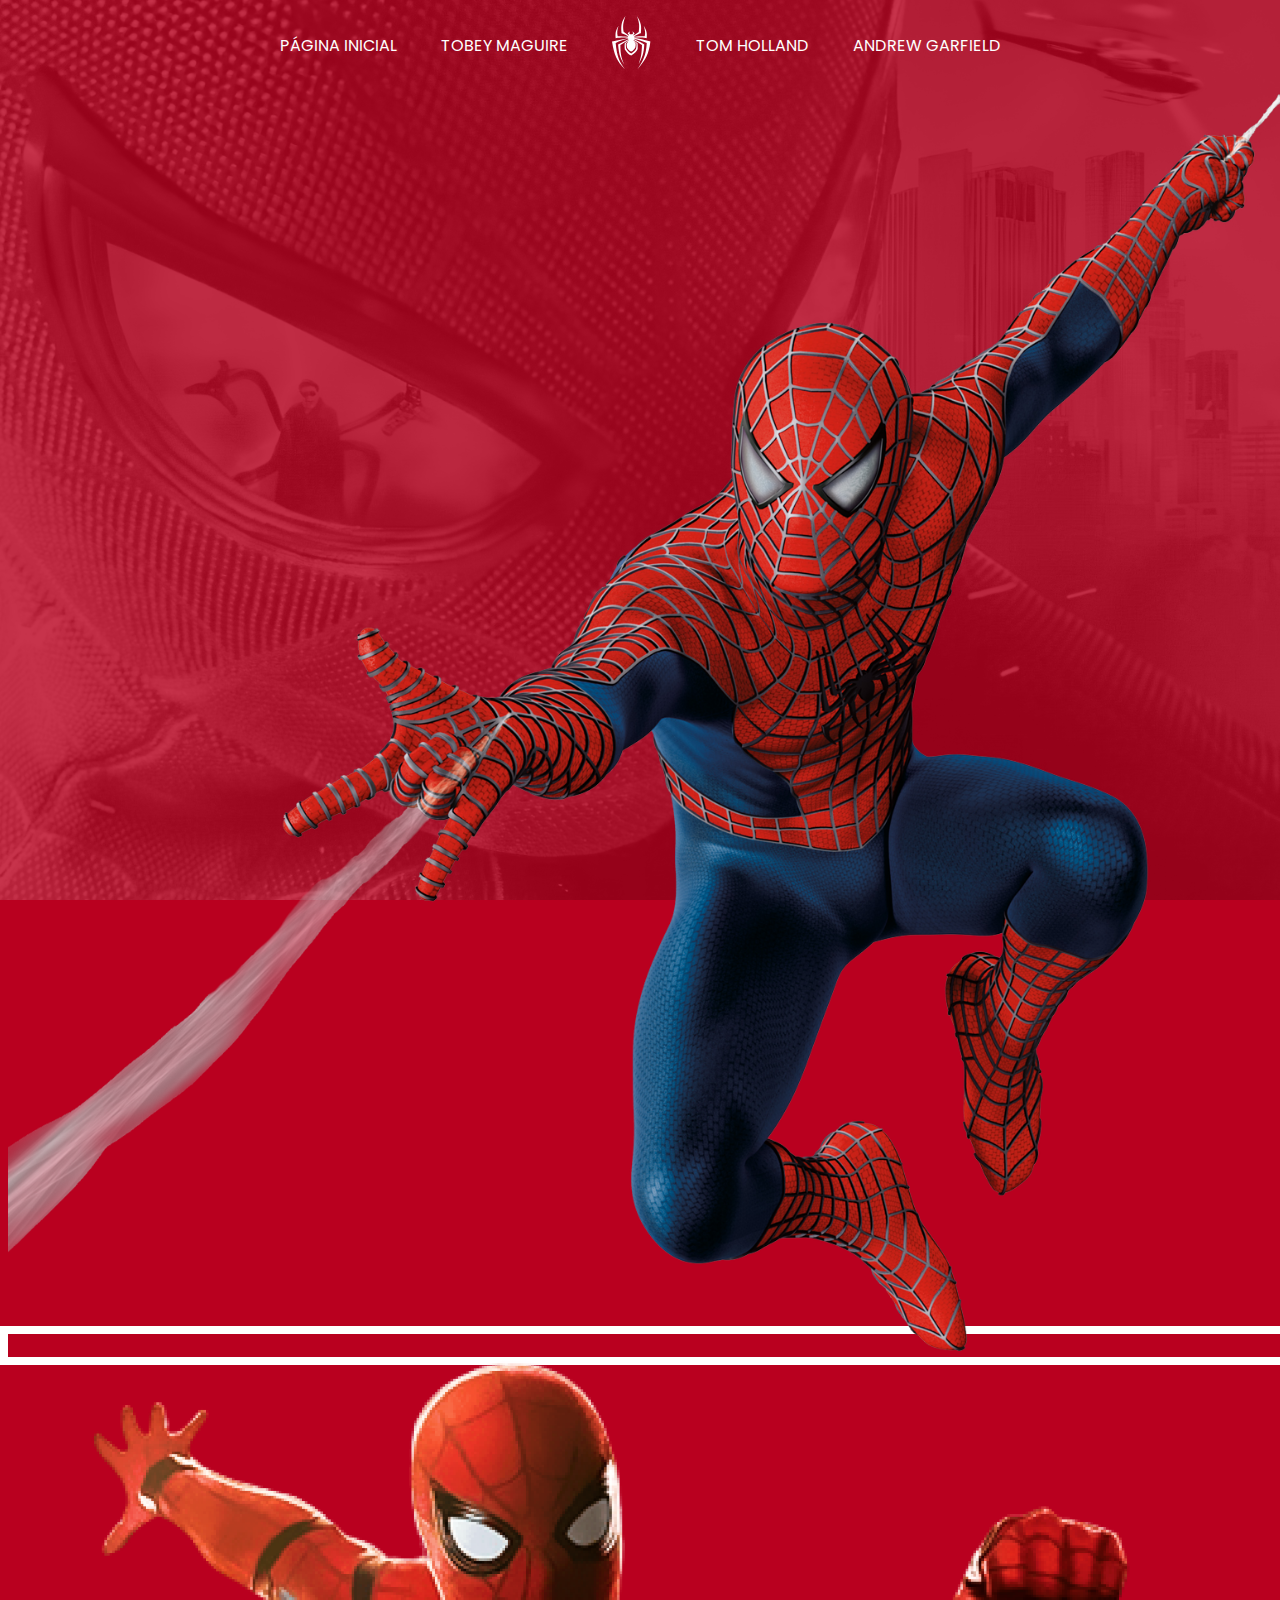
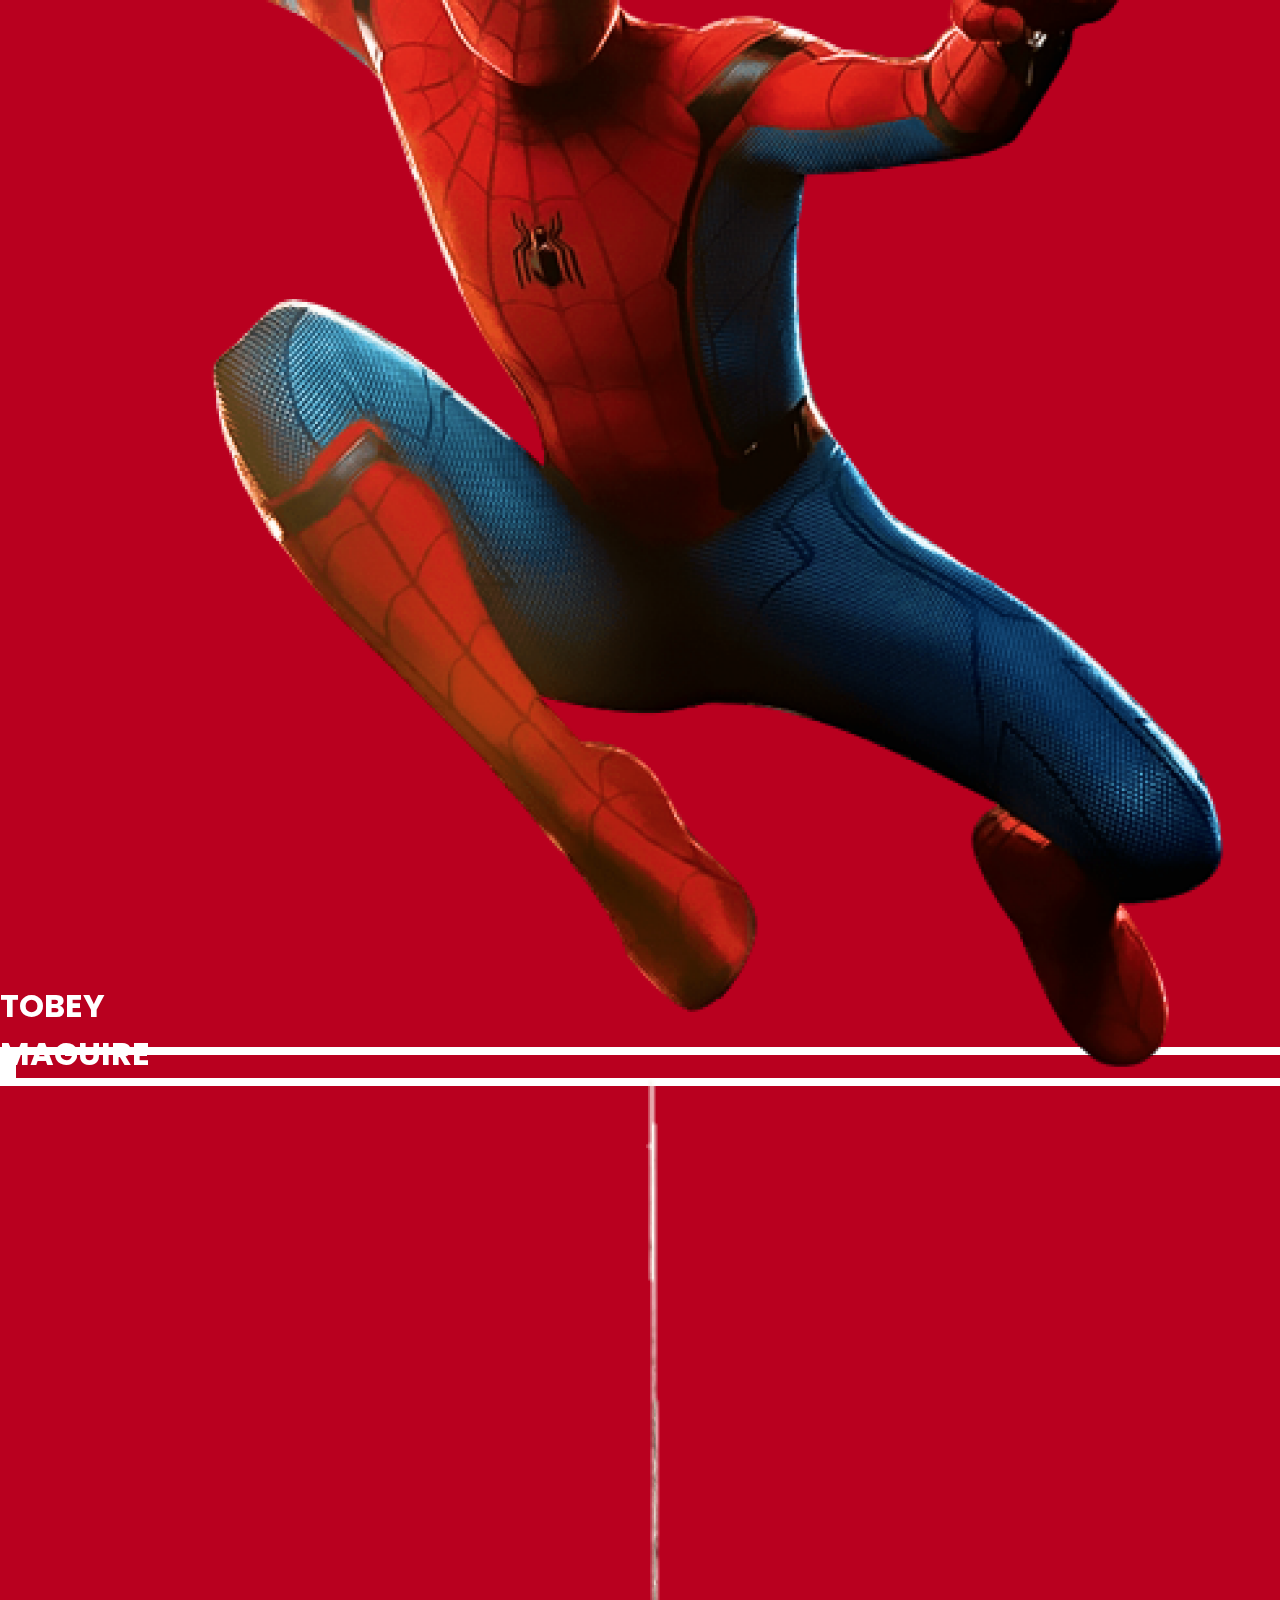
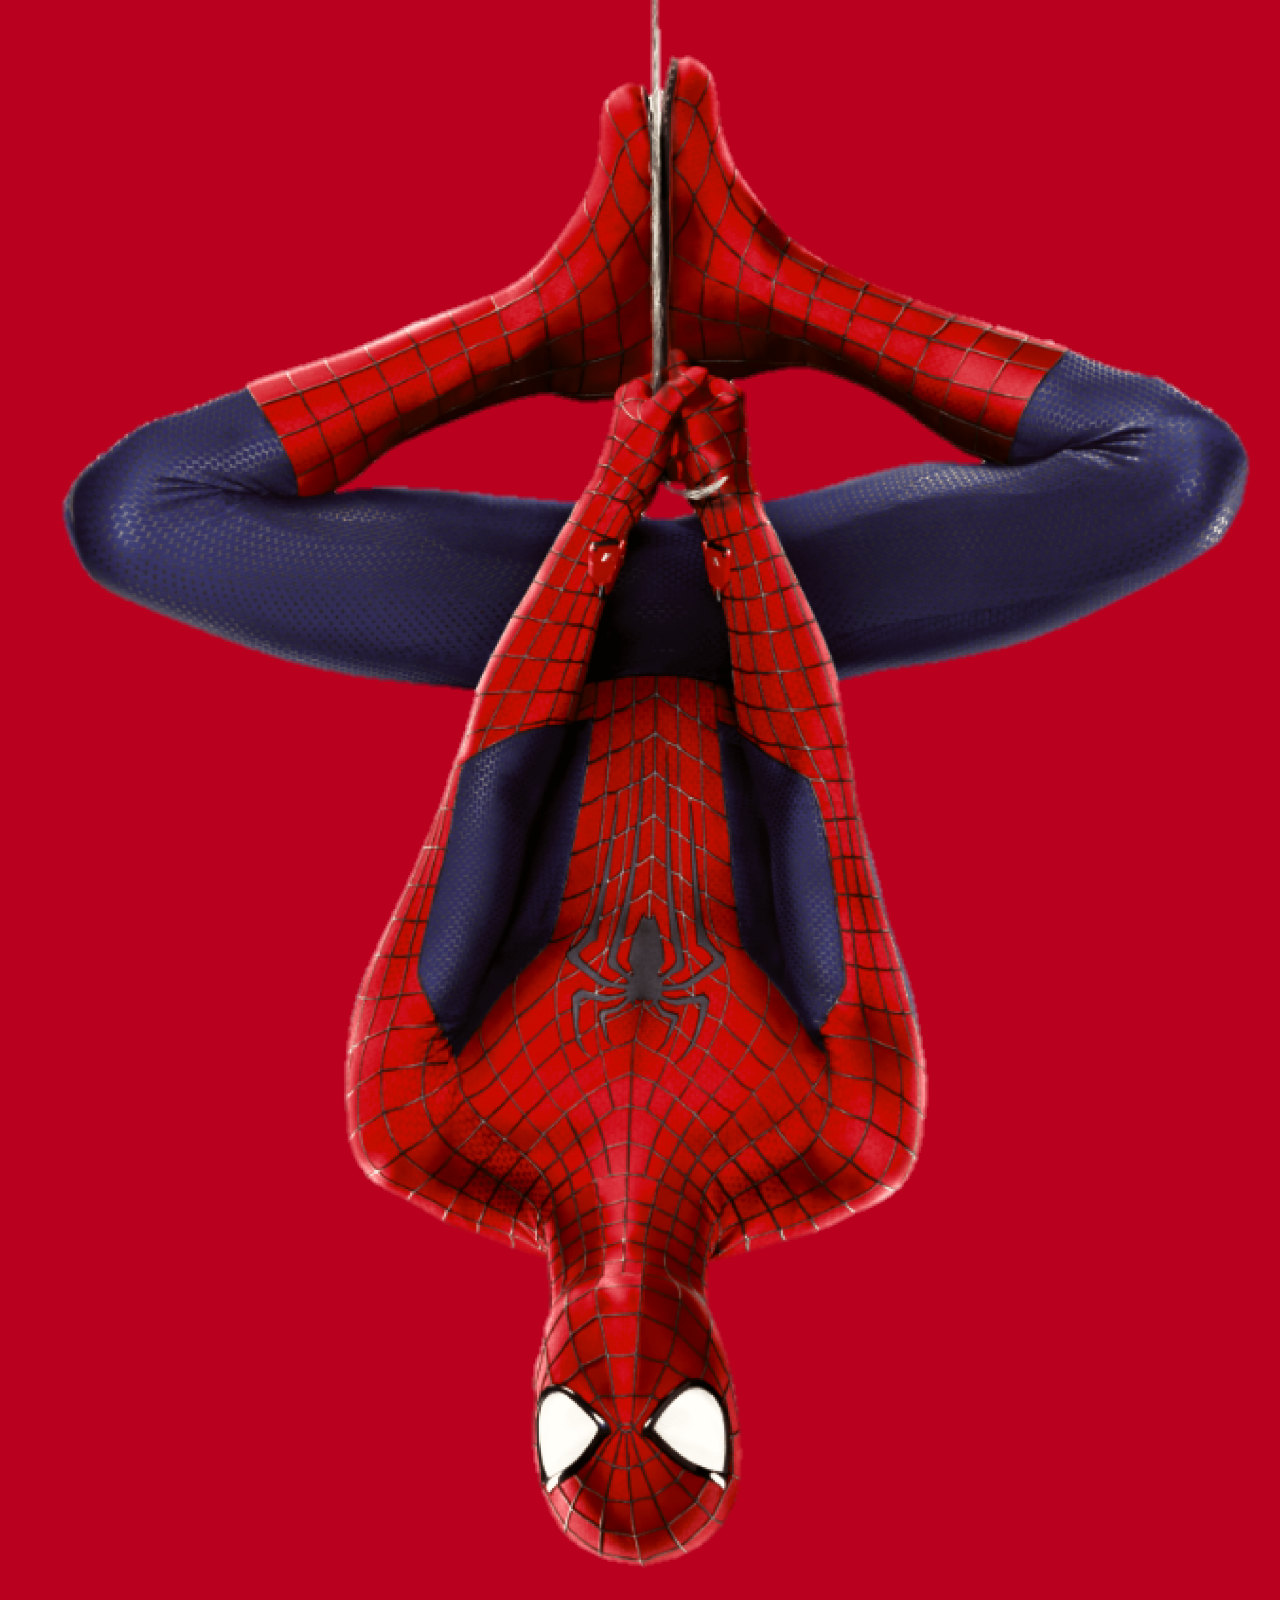
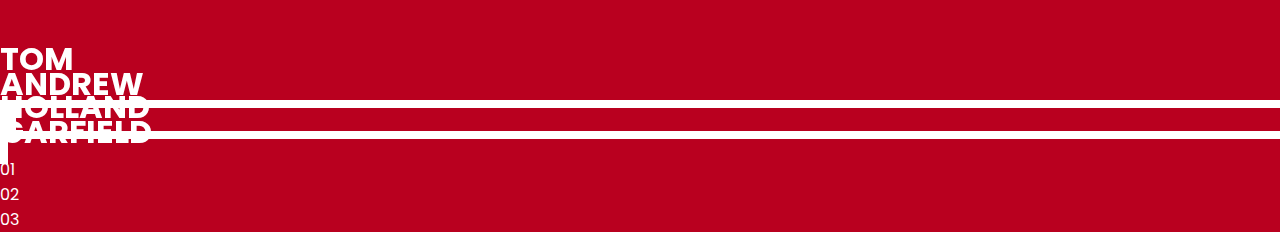
<file: index.html>
<!DOCTYPE html>
<html lang="en">
<head>
  <meta charset="UTF-8">
  <meta http-equiv="X-UA-Compatible" content="IE=edge">
  <meta name="viewport" content="width=device-width, initial-scale=1.0">
  <link rel="stylesheet" href="./assets/css/home-page-styles.css">
  <script src="./assets/scripts/script.js"></script>
  <title>Spider-Man | Multiversos</title>
</head>
<body>
  <nav class="s-menu">
    <ul>
      <li class="s-menu__item">
        <a href="/">Página Inicial</a>
      </li>
      <li class="s-menu__item">
        <a href="#">Tobey Maguire</a>
      </li>
      <li class="s-menu__item s-menu__icon">
        <img src="./assets/images/icons/spider.svg" alt="Spider-Man Multiverse">
      </li>
      <li class="s-menu__item">
        <a href="#">Tom Holland</a>
      </li>
      <li class="s-menu__item">
        <a href="#">Andrew Garfield</a>
      </li>
    </ul>
  </nav>
  <div class="s-container">
    <div class="s-cards-carousel" style="transform: translateZ(-40vw) rotateY(0deg);">
      <a href="./pages/tobey-maguire/spiderman1.html" class="s-card" id="spider-man-01">
        <img class="s-card__background" src="./assets/images/pic-sm-bg-01.jpg">
        <img class="s-card__image" src="./assets/images/spider-man-01.png" alt="Tobey Maguire">
        <h2 class="s-card__title">Tobey Maguire</h2>
      </a>
      <a href="./pages/tom-holland/spiderman1.html" class="s-card" id="spider-man-02">
        <img class="s-card__background" src="./assets/images/pic-sm-bg-02.jpg">
        <img class="s-card__image" src="./assets/images/spider-man-02.png" alt="Tom Holland">
        <h2 class="s-card__title">Tom Holland</h2>
      </a>
      <a href="./pages/andrew-garfield/spiderman1.html" class="s-card" id="spider-man-03">
        <img class="s-card__background" src="./assets/images/pic-sm-bg-03.jpg">
        <img class="s-card__image" src="./assets/images/spider-man-03.png" alt="Andrew Garfield">
        <h2 class="s-card__title">Andrew Garfield</h2>
      </a>
    </div>
  </div>

  <div class="s-controller">
    <div id="1" onclick="selectCarouselItem(this)" class="s-controller__button s-controller__button--active">
      01
    </div>
    <div id="2" onclick="selectCarouselItem(this)" class="s-controller__button">
      02
    </div>
    <div id="3" onclick="selectCarouselItem(this)" class="s-controller__button">
      03
    </div>
    <div class="s-controller__line"></div>
  </div>
</body>
</html>
</file>
<file: assets/css/home-page-styles.css>
@import url('/assets/css/reset.css');
@import url('/assets/css/global.css');

body{
   background-color: var(--primary-color); 
}
body::before{
    content: "";
    background-image: url('../media/images/spider-man-background.jpg');
    background-repeat: no-repeat;
    background-position: center;
    background-size: cover;
    width: 100%;
    height: 100%;
    position: absolute;
    opacity: 0.2;
}
.s-menu{
    padding: 1rem 0;
    width: 100%;
    text-align: center;
    position: relative;
}
.s-menu__item{
    display: inline-block;
    text-transform: uppercase;
    margin: 0 1.25rem;
}
.s-menu__icon{
    width: 2.5rem;
    margin: 0 1.25rem;
    vertical-align: middle;
}
.s-container{
    position: relative;
    display: flex;
    align-items: center;
    justify-content: space-evenly;
}
.s-card{
    border: 0.5rem solid white;
    width: calc(100% / 3 - 8%);
    height: 70vh;
    position: relative;
}
.s-card__background{
    width: 100%;
    height: 100%;
    object-fit: cover;
    position: absolute;
    opacity: 1;
}
.s-card__image{
    width: 100%;
    height: 100%;
    object-fit: contain;
    position: relative;
}
.s-card__title{
    font-size: 2rem;
    text-transform: uppercase;
    text-align: center;
    position: absolute;
    width: 100%;
    bottom: 0;
}
</file>
